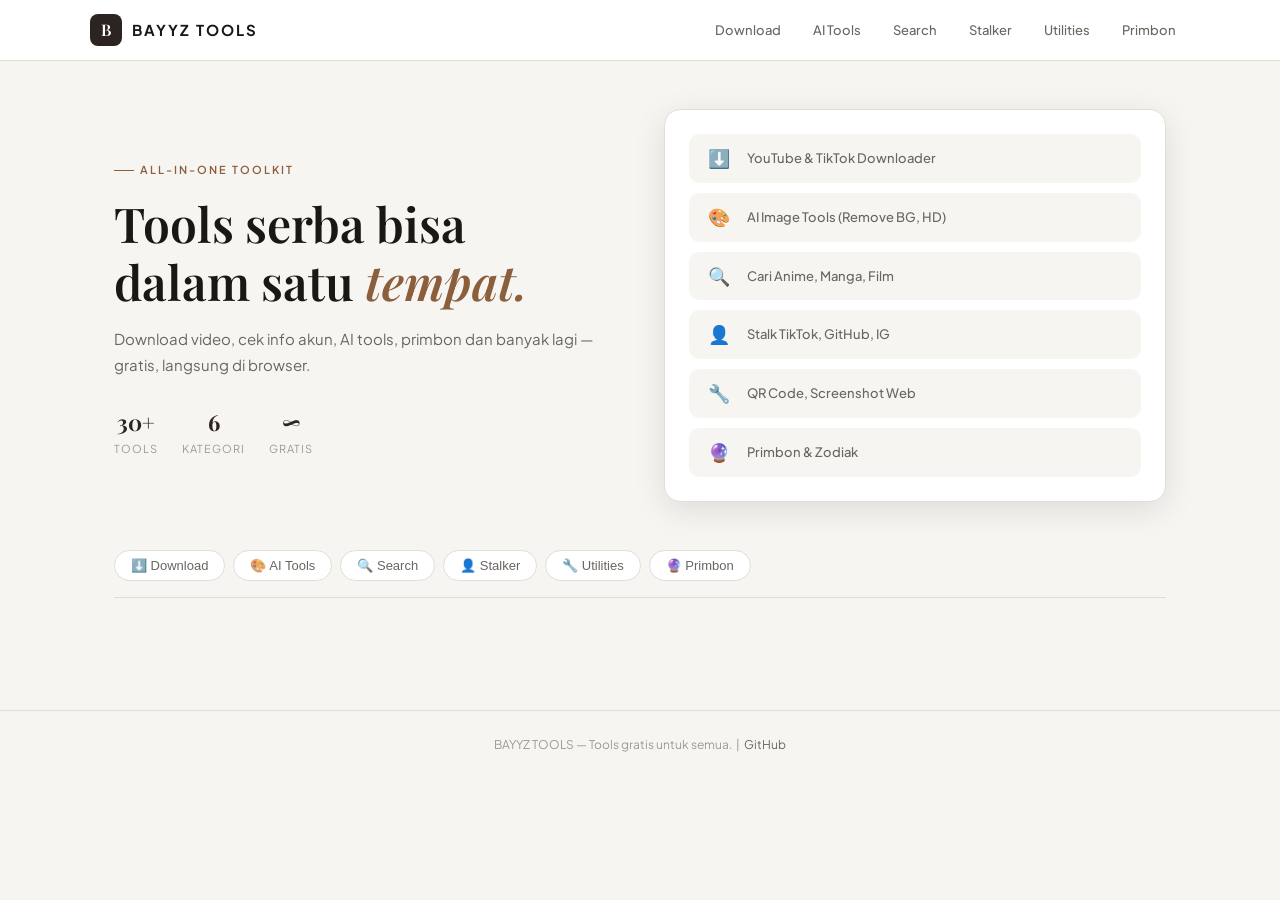
<file: index.html>
<!DOCTYPE html>
<html lang="id">
<head>
<meta charset="UTF-8">
<meta name="viewport" content="width=device-width, initial-scale=1.0">
<title>BAYYZ TOOLS</title>
<link rel="preconnect" href="https://fonts.googleapis.com">
<link href="https://fonts.googleapis.com/css2?family=Plus+Jakarta+Sans:wght@300;400;500;600;700&family=Playfair+Display:ital,wght@0,400;0,600;1,400&display=swap" rel="stylesheet">
<style>
*, *::before, *::after { box-sizing: border-box; margin: 0; padding: 0; }

:root {
  --bg: #f7f5f2;
  --surface: #ffffff;
  --surface2: #f0ede8;
  --border: #e2ddd7;
  --text: #1a1714;
  --text-2: #6b6560;
  --text-3: #a09890;
  --accent: #2c2420;
  --accent-warm: #8b5e3c;
  --accent-soft: #d4c4b0;
  --radius: 12px;
  --shadow: 0 1px 3px rgba(0,0,0,.06), 0 4px 16px rgba(0,0,0,.05);
  --shadow-lg: 0 8px 32px rgba(0,0,0,.1);
}

body {
  font-family: 'Plus Jakarta Sans', sans-serif;
  background: var(--bg);
  color: var(--text);
  min-height: 100vh;
  font-size: 15px;
  line-height: 1.6;
}

/* HEADER */
header {
  background: var(--surface);
  border-bottom: 1px solid var(--border);
  padding: 0 24px;
  position: sticky;
  top: 0;
  z-index: 100;
}
.header-inner {
  max-width: 1100px;
  margin: 0 auto;
  display: flex;
  align-items: center;
  justify-content: space-between;
  height: 60px;
}
.logo {
  display: flex;
  align-items: center;
  gap: 10px;
  text-decoration: none;
  color: var(--text);
}
.logo-mark {
  width: 32px; height: 32px;
  background: var(--accent);
  border-radius: 8px;
  display: flex; align-items: center; justify-content: center;
  font-family: 'Playfair Display', serif;
  font-size: 16px; font-weight: 600;
  color: #fff;
  letter-spacing: -0.5px;
}
.logo-text {
  font-size: 15px;
  font-weight: 700;
  letter-spacing: 2px;
  text-transform: uppercase;
}
nav { display: flex; gap: 4px; }
nav a {
  padding: 6px 14px;
  border-radius: 8px;
  font-size: 13px;
  font-weight: 500;
  color: var(--text-2);
  text-decoration: none;
  cursor: pointer;
  transition: all .15s;
}
nav a:hover, nav a.active { background: var(--surface2); color: var(--text); }

/* HERO */
.hero {
  max-width: 1100px;
  margin: 48px auto 0;
  padding: 0 24px 48px;
  display: grid;
  grid-template-columns: 1fr 1fr;
  gap: 48px;
  align-items: center;
}
.hero-label {
  display: inline-flex;
  align-items: center;
  gap: 6px;
  font-size: 11px;
  font-weight: 600;
  letter-spacing: 2px;
  text-transform: uppercase;
  color: var(--accent-warm);
  margin-bottom: 16px;
}
.hero-label::before {
  content: '';
  width: 20px; height: 1px;
  background: var(--accent-warm);
}
.hero h1 {
  font-family: 'Playfair Display', serif;
  font-size: clamp(32px, 4vw, 48px);
  font-weight: 600;
  line-height: 1.2;
  color: var(--text);
  margin-bottom: 16px;
}
.hero h1 em { font-style: italic; color: var(--accent-warm); }
.hero p {
  color: var(--text-2);
  font-size: 15px;
  line-height: 1.7;
  margin-bottom: 28px;
}
.hero-stats {
  display: flex;
  gap: 24px;
}
.stat { text-align: center; }
.stat-num {
  font-size: 22px;
  font-weight: 700;
  color: var(--accent);
  font-family: 'Playfair Display', serif;
}
.stat-label { font-size: 11px; color: var(--text-3); text-transform: uppercase; letter-spacing: 1px; }

.hero-visual {
  background: var(--surface);
  border: 1px solid var(--border);
  border-radius: 16px;
  padding: 24px;
  box-shadow: var(--shadow-lg);
}
.tool-preview-list { display: flex; flex-direction: column; gap: 10px; }
.tool-preview-item {
  display: flex; align-items: center; gap: 12px;
  padding: 10px 14px;
  background: var(--bg);
  border-radius: 10px;
  font-size: 13px;
  font-weight: 500;
  color: var(--text-2);
  transition: all .2s;
  cursor: pointer;
}
.tool-preview-item:hover { background: var(--surface2); color: var(--text); }
.tool-preview-item .icon { font-size: 18px; width: 32px; text-align: center; }

/* MAIN LAYOUT */
main {
  max-width: 1100px;
  margin: 0 auto;
  padding: 0 24px 80px;
}

/* CATEGORY TABS */
.cat-tabs {
  display: flex;
  gap: 8px;
  flex-wrap: wrap;
  margin-bottom: 32px;
  padding-bottom: 16px;
  border-bottom: 1px solid var(--border);
}
.cat-tab {
  padding: 7px 16px;
  border-radius: 20px;
  font-size: 13px;
  font-weight: 500;
  border: 1px solid var(--border);
  background: var(--surface);
  color: var(--text-2);
  cursor: pointer;
  transition: all .15s;
  display: flex; align-items: center; gap: 6px;
}
.cat-tab:hover { border-color: var(--accent-soft); color: var(--text); }
.cat-tab.active { background: var(--accent); border-color: var(--accent); color: #fff; }

/* TOOL GRID */
.tools-section { display: none; }
.tools-section.visible { display: block; }
.section-title {
  font-family: 'Playfair Display', serif;
  font-size: 22px;
  font-weight: 600;
  margin-bottom: 6px;
}
.section-desc { color: var(--text-2); font-size: 13px; margin-bottom: 24px; }

.tool-grid {
  display: grid;
  grid-template-columns: repeat(auto-fill, minmax(320px, 1fr));
  gap: 16px;
}

/* TOOL CARD */
.tool-card {
  background: var(--surface);
  border: 1px solid var(--border);
  border-radius: var(--radius);
  padding: 20px;
  transition: all .2s;
}
.tool-card:hover {
  border-color: var(--accent-soft);
  box-shadow: var(--shadow);
  transform: translateY(-1px);
}
.tool-card-header {
  display: flex; align-items: flex-start; gap: 12px;
  margin-bottom: 14px;
}
.tool-icon {
  width: 40px; height: 40px;
  background: var(--surface2);
  border-radius: 10px;
  display: flex; align-items: center; justify-content: center;
  font-size: 18px;
  flex-shrink: 0;
}
.tool-info h3 {
  font-size: 14px; font-weight: 600;
  color: var(--text);
  margin-bottom: 2px;
}
.tool-info p {
  font-size: 12px;
  color: var(--text-3);
  line-height: 1.4;
}

/* FORM ELEMENTS */
.tool-input-wrap {
  display: flex; flex-direction: column; gap: 8px;
}
.tool-input, .tool-select, .tool-textarea {
  width: 100%;
  padding: 9px 12px;
  border: 1px solid var(--border);
  border-radius: 8px;
  font-family: inherit;
  font-size: 13px;
  color: var(--text);
  background: var(--bg);
  outline: none;
  transition: border-color .15s;
}
.tool-input:focus, .tool-select:focus, .tool-textarea:focus {
  border-color: var(--accent);
  background: #fff;
}
.tool-textarea { resize: vertical; min-height: 80px; }
.tool-select { cursor: pointer; }

.file-drop {
  border: 1.5px dashed var(--border);
  border-radius: 8px;
  padding: 20px;
  text-align: center;
  cursor: pointer;
  transition: all .15s;
  background: var(--bg);
  position: relative;
}
.file-drop:hover, .file-drop.dragover { border-color: var(--accent); background: var(--surface2); }
.file-drop input[type="file"] { position: absolute; inset: 0; opacity: 0; cursor: pointer; }
.file-drop-label { font-size: 12px; color: var(--text-3); }
.file-drop-label strong { color: var(--text-2); }

.btn {
  padding: 9px 18px;
  border-radius: 8px;
  font-family: inherit;
  font-size: 13px;
  font-weight: 600;
  cursor: pointer;
  transition: all .15s;
  border: none;
  display: inline-flex; align-items: center; gap: 6px;
  width: 100%;
  justify-content: center;
}
.btn-primary {
  background: var(--accent);
  color: #fff;
}
.btn-primary:hover { background: #3d342f; }
.btn-primary:active { transform: scale(.98); }
.btn-primary:disabled { opacity: .5; cursor: not-allowed; }

/* RESULT */
.tool-result {
  margin-top: 10px;
  padding: 12px;
  border-radius: 8px;
  font-size: 13px;
  display: none;
}
.tool-result.show { display: block; }
.tool-result.success { background: #f0fdf4; border: 1px solid #bbf7d0; color: #166534; }
.tool-result.error { background: #fef2f2; border: 1px solid #fecaca; color: #991b1b; }
.tool-result.info { background: var(--surface2); border: 1px solid var(--border); color: var(--text); }
.result-links { display: flex; flex-wrap: wrap; gap: 8px; margin-top: 8px; }
.result-link {
  padding: 6px 14px;
  background: var(--accent);
  color: #fff;
  border-radius: 6px;
  text-decoration: none;
  font-size: 12px;
  font-weight: 600;
  display: inline-flex; align-items: center; gap: 4px;
}
.result-link:hover { background: #3d342f; }
.result-img {
  max-width: 100%;
  border-radius: 8px;
  margin-top: 8px;
  display: block;
}
.result-text { white-space: pre-wrap; word-break: break-word; font-size: 12px; }

/* Loading spinner */
.spinner {
  display: inline-block;
  width: 14px; height: 14px;
  border: 2px solid rgba(255,255,255,.3);
  border-top-color: #fff;
  border-radius: 50%;
  animation: spin .6s linear infinite;
}
@keyframes spin { to { transform: rotate(360deg); } }

/* PROFILE CARD */
.profile-card {
  display: flex;
  flex-direction: column;
  gap: 8px;
  font-size: 13px;
}
.profile-row { display: flex; justify-content: space-between; }
.profile-label { color: var(--text-3); }
.profile-val { font-weight: 600; color: var(--text); text-align: right; }

/* FOOTER */
footer {
  border-top: 1px solid var(--border);
  padding: 24px;
  text-align: center;
  color: var(--text-3);
  font-size: 12px;
}
footer a { color: var(--text-2); text-decoration: none; }
footer a:hover { color: var(--text); }

/* RESPONSIVE */
@media (max-width: 768px) {
  .hero { grid-template-columns: 1fr; }
  .hero-visual { display: none; }
  .tool-grid { grid-template-columns: 1fr; }
  nav { display: none; }
}

/* Animate in */
@keyframes fadeUp { from { opacity: 0; transform: translateY(12px); } to { opacity: 1; transform: translateY(0); } }
.tools-section.visible { animation: fadeUp .25s ease; }
</style>
</head>
<body>

<header>
  <div class="header-inner">
    <a class="logo" href="#" onclick="showSection('home')">
      <div class="logo-mark">B</div>
      <span class="logo-text">Bayyz Tools</span>
    </a>
    <nav>
      <a onclick="showSection('download')" id="nav-download">Download</a>
      <a onclick="showSection('ai')" id="nav-ai">AI Tools</a>
      <a onclick="showSection('search')" id="nav-search">Search</a>
      <a onclick="showSection('stalker')" id="nav-stalker">Stalker</a>
      <a onclick="showSection('tools')" id="nav-tools">Utilities</a>
      <a onclick="showSection('primbon')" id="nav-primbon">Primbon</a>
    </nav>
  </div>
</header>

<!-- HOME -->
<div id="sec-home">
  <div class="hero">
    <div>
      <div class="hero-label">All-in-one toolkit</div>
      <h1>Tools serba bisa<br>dalam satu <em>tempat.</em></h1>
      <p>Download video, cek info akun, AI tools, primbon dan banyak lagi — gratis, langsung di browser.</p>
      <div class="hero-stats">
        <div class="stat">
          <div class="stat-num">30+</div>
          <div class="stat-label">Tools</div>
        </div>
        <div class="stat">
          <div class="stat-num">6</div>
          <div class="stat-label">Kategori</div>
        </div>
        <div class="stat">
          <div class="stat-num">∞</div>
          <div class="stat-label">Gratis</div>
        </div>
      </div>
    </div>
    <div class="hero-visual">
      <div class="tool-preview-list">
        <div class="tool-preview-item" onclick="showSection('download')">
          <span class="icon">⬇️</span> YouTube & TikTok Downloader
        </div>
        <div class="tool-preview-item" onclick="showSection('ai')">
          <span class="icon">🎨</span> AI Image Tools (Remove BG, HD)
        </div>
        <div class="tool-preview-item" onclick="showSection('search')">
          <span class="icon">🔍</span> Cari Anime, Manga, Film
        </div>
        <div class="tool-preview-item" onclick="showSection('stalker')">
          <span class="icon">👤</span> Stalk TikTok, GitHub, IG
        </div>
        <div class="tool-preview-item" onclick="showSection('tools')">
          <span class="icon">🔧</span> QR Code, Screenshot Web
        </div>
        <div class="tool-preview-item" onclick="showSection('primbon')">
          <span class="icon">🔮</span> Primbon & Zodiak
        </div>
      </div>
    </div>
  </div>

  <main>
    <div class="cat-tabs" style="margin-top:0">
      <button class="cat-tab" onclick="showSection('download')">⬇️ Download</button>
      <button class="cat-tab" onclick="showSection('ai')">🎨 AI Tools</button>
      <button class="cat-tab" onclick="showSection('search')">🔍 Search</button>
      <button class="cat-tab" onclick="showSection('stalker')">👤 Stalker</button>
      <button class="cat-tab" onclick="showSection('tools')">🔧 Utilities</button>
      <button class="cat-tab" onclick="showSection('primbon')">🔮 Primbon</button>
    </div>
  </main>
</div>

<!-- MAIN SECTIONS -->
<main id="main-content" style="display:none">
  <div class="cat-tabs" id="cat-tabs-main">
    <button class="cat-tab" onclick="showSection('download')" data-cat="download">⬇️ Download</button>
    <button class="cat-tab" onclick="showSection('ai')" data-cat="ai">🎨 AI Tools</button>
    <button class="cat-tab" onclick="showSection('search')" data-cat="search">🔍 Search</button>
    <button class="cat-tab" onclick="showSection('stalker')" data-cat="stalker">👤 Stalker</button>
    <button class="cat-tab" onclick="showSection('tools')" data-cat="tools">🔧 Utilities</button>
    <button class="cat-tab" onclick="showSection('primbon')" data-cat="primbon">🔮 Primbon</button>
  </div>

  <!-- DOWNLOAD -->
  <div class="tools-section" id="sec-download">
    <div class="section-title">Download</div>
    <p class="section-desc">Download video & audio dari berbagai platform media sosial.</p>
    <div class="tool-grid">

      <!-- YouTube MP3 -->
      <div class="tool-card">
        <div class="tool-card-header">
          <div class="tool-icon">🎵</div>
          <div class="tool-info">
            <h3>YouTube → MP3</h3>
            <p>Download audio dari video YouTube</p>
          </div>
        </div>
        <div class="tool-input-wrap">
          <input class="tool-input" id="yt-mp3-url" placeholder="https://youtube.com/watch?v=...">
          <button class="btn btn-primary" onclick="ytmp3()">Download MP3</button>
          <div class="tool-result" id="yt-mp3-result"></div>
        </div>
      </div>

      <!-- YouTube MP4 -->
      <div class="tool-card">
        <div class="tool-card-header">
          <div class="tool-icon">🎬</div>
          <div class="tool-info">
            <h3>YouTube → MP4</h3>
            <p>Download video YouTube kualitas 360p</p>
          </div>
        </div>
        <div class="tool-input-wrap">
          <input class="tool-input" id="yt-mp4-url" placeholder="https://youtube.com/watch?v=...">
          <button class="btn btn-primary" onclick="ytmp4()">Download MP4</button>
          <div class="tool-result" id="yt-mp4-result"></div>
        </div>
      </div>

      <!-- TikTok -->
      <div class="tool-card">
        <div class="tool-card-header">
          <div class="tool-icon">🎵</div>
          <div class="tool-info">
            <h3>TikTok Downloader</h3>
            <p>Download video TikTok tanpa watermark</p>
          </div>
        </div>
        <div class="tool-input-wrap">
          <input class="tool-input" id="tt-url" placeholder="https://vt.tiktok.com/...">
          <button class="btn btn-primary" onclick="tiktokdl()">Download</button>
          <div class="tool-result" id="tt-result"></div>
        </div>
      </div>

      <!-- Instagram -->
      <div class="tool-card">
        <div class="tool-card-header">
          <div class="tool-icon">📸</div>
          <div class="tool-info">
            <h3>Instagram Downloader</h3>
            <p>Download foto & video dari Instagram</p>
          </div>
        </div>
        <div class="tool-input-wrap">
          <input class="tool-input" id="ig-url" placeholder="https://instagram.com/p/...">
          <button class="btn btn-primary" onclick="igdl()">Download</button>
          <div class="tool-result" id="ig-result"></div>
        </div>
      </div>

      <!-- Spotify -->
      <div class="tool-card">
        <div class="tool-card-header">
          <div class="tool-icon">🎧</div>
          <div class="tool-info">
            <h3>Spotify Downloader</h3>
            <p>Download lagu dari Spotify</p>
          </div>
        </div>
        <div class="tool-input-wrap">
          <input class="tool-input" id="sp-url" placeholder="https://open.spotify.com/track/...">
          <button class="btn btn-primary" onclick="spotifydl()">Download</button>
          <div class="tool-result" id="sp-result"></div>
        </div>
      </div>

      <!-- Mediafire -->
      <div class="tool-card">
        <div class="tool-card-header">
          <div class="tool-icon">📁</div>
          <div class="tool-info">
            <h3>Mediafire Downloader</h3>
            <p>Ambil direct link dari Mediafire</p>
          </div>
        </div>
        <div class="tool-input-wrap">
          <input class="tool-input" id="mf-url" placeholder="https://mediafire.com/file/...">
          <button class="btn btn-primary" onclick="mediafiredl()">Get Link</button>
          <div class="tool-result" id="mf-result"></div>
        </div>
      </div>

    </div>
  </div>

  <!-- AI TOOLS -->
  <div class="tools-section" id="sec-ai">
    <div class="section-title">AI Tools</div>
    <p class="section-desc">Tools berbasis AI untuk edit gambar dan konversi.</p>
    <div class="tool-grid">

      <!-- Remove BG -->
      <div class="tool-card">
        <div class="tool-card-header">
          <div class="tool-icon">🪄</div>
          <div class="tool-info">
            <h3>Remove Background</h3>
            <p>Hapus background gambar otomatis dengan AI</p>
          </div>
        </div>
        <div class="tool-input-wrap">
          <div class="file-drop" id="rmbg-drop">
            <input type="file" accept="image/*" onchange="rmbgFile(this)">
            <div class="file-drop-label">
              🖼️ <strong>Pilih gambar</strong> atau drag & drop<br>
              <span id="rmbg-filename" style="color:var(--accent-warm)"></span>
            </div>
          </div>
          <button class="btn btn-primary" id="rmbg-btn" onclick="removebg()" disabled>Remove Background</button>
          <div class="tool-result" id="rmbg-result"></div>
        </div>
      </div>

      <!-- HD Upscale -->
      <div class="tool-card">
        <div class="tool-card-header">
          <div class="tool-icon">✨</div>
          <div class="tool-info">
            <h3>Enhance HD</h3>
            <p>Tingkatkan kualitas gambar jadi HD</p>
          </div>
        </div>
        <div class="tool-input-wrap">
          <input class="tool-input" id="hd-url" placeholder="URL gambar atau paste link...">
          <button class="btn btn-primary" onclick="hdImage()">Enhance</button>
          <div class="tool-result" id="hd-result"></div>
        </div>
      </div>

      <!-- Screenshot Web -->
      <div class="tool-card">
        <div class="tool-card-header">
          <div class="tool-icon">📸</div>
          <div class="tool-info">
            <h3>Screenshot Website</h3>
            <p>Ambil screenshot dari URL website</p>
          </div>
        </div>
        <div class="tool-input-wrap">
          <input class="tool-input" id="ss-url" placeholder="https://example.com">
          <button class="btn btn-primary" onclick="screenshotWeb()">Screenshot</button>
          <div class="tool-result" id="ss-result"></div>
        </div>
      </div>

      <!-- To Anime -->
      <div class="tool-card">
        <div class="tool-card-header">
          <div class="tool-icon">🎌</div>
          <div class="tool-info">
            <h3>To Anime Style</h3>
            <p>Ubah foto jadi gambar anime dengan AI</p>
          </div>
        </div>
        <div class="tool-input-wrap">
          <input class="tool-input" id="toanime-url" placeholder="URL gambar...">
          <button class="btn btn-primary" onclick="toAnime()">Convert</button>
          <div class="tool-result" id="toanime-result"></div>
        </div>
      </div>

      <!-- To Chibi -->
      <div class="tool-card">
        <div class="tool-card-header">
          <div class="tool-icon">🧸</div>
          <div class="tool-info">
            <h3>To Chibi</h3>
            <p>Ubah foto jadi karakter chibi lucu</p>
          </div>
        </div>
        <div class="tool-input-wrap">
          <input class="tool-input" id="tochibi-url" placeholder="URL gambar...">
          <button class="btn btn-primary" onclick="toChibi()">Convert</button>
          <div class="tool-result" id="tochibi-result"></div>
        </div>
      </div>

      <!-- To Ghibli -->
      <div class="tool-card">
        <div class="tool-card-header">
          <div class="tool-icon">🌿</div>
          <div class="tool-info">
            <h3>To Ghibli Style</h3>
            <p>Ubah foto jadi style animasi Ghibli</p>
          </div>
        </div>
        <div class="tool-input-wrap">
          <input class="tool-input" id="toghibli-url" placeholder="URL gambar...">
          <button class="btn btn-primary" onclick="toGhibli()">Convert</button>
          <div class="tool-result" id="toghibli-result"></div>
        </div>
      </div>

    </div>
  </div>

  <!-- SEARCH -->
  <div class="tools-section" id="sec-search">
    <div class="section-title">Search</div>
    <p class="section-desc">Cari anime, manga, film, chord gitar, APK, dan lainnya.</p>
    <div class="tool-grid">

      <!-- Anime Search -->
      <div class="tool-card">
        <div class="tool-card-header">
          <div class="tool-icon">🎌</div>
          <div class="tool-info">
            <h3>Cari Anime</h3>
            <p>Cari info anime dari database lengkap</p>
          </div>
        </div>
        <div class="tool-input-wrap">
          <input class="tool-input" id="anime-q" placeholder="Nama anime...">
          <button class="btn btn-primary" onclick="searchAnime()">Cari</button>
          <div class="tool-result" id="anime-result"></div>
        </div>
      </div>

      <!-- Manga Search -->
      <div class="tool-card">
        <div class="tool-card-header">
          <div class="tool-icon">📚</div>
          <div class="tool-info">
            <h3>Cari Manga</h3>
            <p>Cari informasi manga</p>
          </div>
        </div>
        <div class="tool-input-wrap">
          <input class="tool-input" id="manga-q" placeholder="Judul manga...">
          <button class="btn btn-primary" onclick="searchManga()">Cari</button>
          <div class="tool-result" id="manga-result"></div>
        </div>
      </div>

      <!-- Film -->
      <div class="tool-card">
        <div class="tool-card-header">
          <div class="tool-icon">🎬</div>
          <div class="tool-info">
            <h3>Cari Film</h3>
            <p>Cari info & streaming film</p>
          </div>
        </div>
        <div class="tool-input-wrap">
          <input class="tool-input" id="film-q" placeholder="Judul film...">
          <button class="btn btn-primary" onclick="searchFilm()">Cari</button>
          <div class="tool-result" id="film-result"></div>
        </div>
      </div>

      <!-- Chord -->
      <div class="tool-card">
        <div class="tool-card-header">
          <div class="tool-icon">🎸</div>
          <div class="tool-info">
            <h3>Chord Gitar</h3>
            <p>Cari chord dan lirik lagu</p>
          </div>
        </div>
        <div class="tool-input-wrap">
          <input class="tool-input" id="chord-q" placeholder="Nama lagu atau artis...">
          <button class="btn btn-primary" onclick="searchChord()">Cari Chord</button>
          <div class="tool-result" id="chord-result"></div>
        </div>
      </div>

      <!-- APK Mod -->
      <div class="tool-card">
        <div class="tool-card-header">
          <div class="tool-icon">📱</div>
          <div class="tool-info">
            <h3>APK Mod</h3>
            <p>Cari APK modded dari an1.com</p>
          </div>
        </div>
        <div class="tool-input-wrap">
          <input class="tool-input" id="apk-q" placeholder="Nama aplikasi...">
          <button class="btn btn-primary" onclick="searchApk()">Cari APK</button>
          <div class="tool-result" id="apk-result"></div>
        </div>
      </div>

      <!-- Wikipedia -->
      <div class="tool-card">
        <div class="tool-card-header">
          <div class="tool-icon">📖</div>
          <div class="tool-info">
            <h3>Wikipedia</h3>
            <p>Cari artikel Wikipedia</p>
          </div>
        </div>
        <div class="tool-input-wrap">
          <input class="tool-input" id="wiki-q" placeholder="Kata kunci...">
          <button class="btn btn-primary" onclick="searchWiki()">Cari</button>
          <div class="tool-result" id="wiki-result"></div>
        </div>
      </div>

    </div>
  </div>

  <!-- STALKER -->
  <div class="tools-section" id="sec-stalker">
    <div class="section-title">Stalker</div>
    <p class="section-desc">Lihat informasi publik dari berbagai platform.</p>
    <div class="tool-grid">

      <!-- TikTok Stalk -->
      <div class="tool-card">
        <div class="tool-card-header">
          <div class="tool-icon">🎵</div>
          <div class="tool-info">
            <h3>TikTok Stalker</h3>
            <p>Info akun TikTok: followers, likes, bio</p>
          </div>
        </div>
        <div class="tool-input-wrap">
          <input class="tool-input" id="ttstalk-user" placeholder="Username TikTok (tanpa @)">
          <button class="btn btn-primary" onclick="tiktokStalk()">Stalk</button>
          <div class="tool-result" id="ttstalk-result"></div>
        </div>
      </div>

      <!-- GitHub Stalk -->
      <div class="tool-card">
        <div class="tool-card-header">
          <div class="tool-icon">💻</div>
          <div class="tool-info">
            <h3>GitHub Stalker</h3>
            <p>Info profil & repo GitHub</p>
          </div>
        </div>
        <div class="tool-input-wrap">
          <input class="tool-input" id="ghstalk-user" placeholder="Username GitHub">
          <button class="btn btn-primary" onclick="githubStalk()">Stalk</button>
          <div class="tool-result" id="ghstalk-result"></div>
        </div>
      </div>

      <!-- YouTube Stalk -->
      <div class="tool-card">
        <div class="tool-card-header">
          <div class="tool-icon">▶️</div>
          <div class="tool-info">
            <h3>YouTube Stalker</h3>
            <p>Info channel YouTube: subs, views, video</p>
          </div>
        </div>
        <div class="tool-input-wrap">
          <input class="tool-input" id="ytstalk-user" placeholder="Username / Channel ID">
          <button class="btn btn-primary" onclick="ytStalk()">Stalk</button>
          <div class="tool-result" id="ytstalk-result"></div>
        </div>
      </div>

      <!-- Pinterest Stalk -->
      <div class="tool-card">
        <div class="tool-card-header">
          <div class="tool-icon">📌</div>
          <div class="tool-info">
            <h3>Pinterest Stalker</h3>
            <p>Info akun Pinterest</p>
          </div>
        </div>
        <div class="tool-input-wrap">
          <input class="tool-input" id="pinstalk-user" placeholder="Username Pinterest">
          <button class="btn btn-primary" onclick="pinterestStalk()">Stalk</button>
          <div class="tool-result" id="pinstalk-result"></div>
        </div>
      </div>

      <!-- IP Lookup -->
      <div class="tool-card">
        <div class="tool-card-header">
          <div class="tool-icon">🌐</div>
          <div class="tool-info">
            <h3>IP Lookup</h3>
            <p>Cek info dari alamat IP atau domain</p>
          </div>
        </div>
        <div class="tool-input-wrap">
          <input class="tool-input" id="ip-input" placeholder="8.8.8.8 atau google.com">
          <button class="btn btn-primary" onclick="ipLookup()">Lookup</button>
          <div class="tool-result" id="ip-result"></div>
        </div>
      </div>

      <!-- Whois -->
      <div class="tool-card">
        <div class="tool-card-header">
          <div class="tool-icon">🔎</div>
          <div class="tool-info">
            <h3>WHOIS Domain</h3>
            <p>Cek info kepemilikan domain</p>
          </div>
        </div>
        <div class="tool-input-wrap">
          <input class="tool-input" id="whois-input" placeholder="example.com">
          <button class="btn btn-primary" onclick="whoisLookup()">WHOIS</button>
          <div class="tool-result" id="whois-result"></div>
        </div>
      </div>

    </div>
  </div>

  <!-- UTILITIES -->
  <div class="tools-section" id="sec-tools">
    <div class="section-title">Utilities</div>
    <p class="section-desc">Tools serba guna untuk keperluan sehari-hari.</p>
    <div class="tool-grid">

      <!-- QR Code -->
      <div class="tool-card">
        <div class="tool-card-header">
          <div class="tool-icon">📷</div>
          <div class="tool-info">
            <h3>Buat QR Code</h3>
            <p>Generate QR code dari teks atau URL</p>
          </div>
        </div>
        <div class="tool-input-wrap">
          <textarea class="tool-textarea" id="qr-text" placeholder="Teks atau URL yang mau di-QR..."></textarea>
          <button class="btn btn-primary" onclick="makeQR()">Generate QR</button>
          <div class="tool-result" id="qr-result"></div>
        </div>
      </div>

      <!-- Screenshot Web -->
      <div class="tool-card">
        <div class="tool-card-header">
          <div class="tool-icon">🖥️</div>
          <div class="tool-info">
            <h3>Screenshot Web</h3>
            <p>Screenshot tampilan website apapun</p>
          </div>
        </div>
        <div class="tool-input-wrap">
          <input class="tool-input" id="ssweb-url" placeholder="https://google.com">
          <button class="btn btn-primary" onclick="ssWeb()">Screenshot</button>
          <div class="tool-result" id="ssweb-result"></div>
        </div>
      </div>

      <!-- DNS Lookup -->
      <div class="tool-card">
        <div class="tool-card-header">
          <div class="tool-icon">🌐</div>
          <div class="tool-info">
            <h3>DNS Lookup</h3>
            <p>Cek DNS record dari sebuah domain</p>
          </div>
        </div>
        <div class="tool-input-wrap">
          <input class="tool-input" id="dns-domain" placeholder="example.com">
          <button class="btn btn-primary" onclick="dnsLookup()">Lookup</button>
          <div class="tool-result" id="dns-result"></div>
        </div>
      </div>

    </div>
  </div>

  <!-- PRIMBON -->
  <div class="tools-section" id="sec-primbon">
    <div class="section-title">Primbon</div>
    <p class="section-desc">Ramalan, zodiak, dan hal mistis lainnya — just for fun!</p>
    <div class="tool-grid">

      <!-- Arti Nama -->
      <div class="tool-card">
        <div class="tool-card-header">
          <div class="tool-icon">✨</div>
          <div class="tool-info">
            <h3>Arti Nama</h3>
            <p>Cari arti dan makna dari sebuah nama</p>
          </div>
        </div>
        <div class="tool-input-wrap">
          <input class="tool-input" id="artinama-input" placeholder="Masukkan nama...">
          <button class="btn btn-primary" onclick="artiNama()">Cari Arti</button>
          <div class="tool-result" id="artinama-result"></div>
        </div>
      </div>

      <!-- Zodiak -->
      <div class="tool-card">
        <div class="tool-card-header">
          <div class="tool-icon">♈</div>
          <div class="tool-info">
            <h3>Ramalan Zodiak</h3>
            <p>Lihat ramalan zodiak kamu hari ini</p>
          </div>
        </div>
        <div class="tool-input-wrap">
          <select class="tool-select" id="zodiak-select">
            <option value="">-- Pilih Zodiak --</option>
            <option value="aries">♈ Aries</option>
            <option value="taurus">♉ Taurus</option>
            <option value="gemini">♊ Gemini</option>
            <option value="cancer">♋ Cancer</option>
            <option value="leo">♌ Leo</option>
            <option value="virgo">♍ Virgo</option>
            <option value="libra">♎ Libra</option>
            <option value="scorpio">♏ Scorpio</option>
            <option value="sagitarius">♐ Sagitarius</option>
            <option value="capricorn">♑ Capricorn</option>
            <option value="aquarius">♒ Aquarius</option>
            <option value="pisces">♓ Pisces</option>
          </select>
          <button class="btn btn-primary" onclick="ramalanZodiak()">Lihat Ramalan</button>
          <div class="tool-result" id="zodiak-result"></div>
        </div>
      </div>

      <!-- Kecocokan Nama -->
      <div class="tool-card">
        <div class="tool-card-header">
          <div class="tool-icon">💕</div>
          <div class="tool-info">
            <h3>Kecocokan Nama Pasangan</h3>
            <p>Cek kecocokan nama kamu dan pasangan</p>
          </div>
        </div>
        <div class="tool-input-wrap">
          <input class="tool-input" id="jodoh-nama1" placeholder="Nama kamu...">
          <input class="tool-input" id="jodoh-nama2" placeholder="Nama pasangan...">
          <button class="btn btn-primary" onclick="kecocokanNama()">Cek Kecocokan</button>
          <div class="tool-result" id="jodoh-result"></div>
        </div>
      </div>

      <!-- Tafsir Mimpi -->
      <div class="tool-card">
        <div class="tool-card-header">
          <div class="tool-icon">💭</div>
          <div class="tool-info">
            <h3>Tafsir Mimpi</h3>
            <p>Cari arti dan tafsiran dari mimpimu</p>
          </div>
        </div>
        <div class="tool-input-wrap">
          <input class="tool-input" id="mimpi-input" placeholder="Mimpi tentang apa? (contoh: ular)">
          <button class="btn btn-primary" onclick="tafsirMimpi()">Tafsir</button>
          <div class="tool-result" id="mimpi-result"></div>
        </div>
      </div>

      <!-- Nomor Hoki -->
      <div class="tool-card">
        <div class="tool-card-header">
          <div class="tool-icon">🍀</div>
          <div class="tool-info">
            <h3>Nomor Hoki</h3>
            <p>Cari nomor hoki berdasarkan nama</p>
          </div>
        </div>
        <div class="tool-input-wrap">
          <input class="tool-input" id="hoki-nama" placeholder="Nama kamu...">
          <button class="btn btn-primary" onclick="nomorHoki()">Cari Nomor Hoki</button>
          <div class="tool-result" id="hoki-result"></div>
        </div>
      </div>

      <!-- Sifat Usaha Bisnis -->
      <div class="tool-card">
        <div class="tool-card-header">
          <div class="tool-icon">💼</div>
          <div class="tool-info">
            <h3>Sifat Usaha Bisnis</h3>
            <p>Cek potensi bisnis berdasarkan nama</p>
          </div>
        </div>
        <div class="tool-input-wrap">
          <input class="tool-input" id="bisnis-nama" placeholder="Nama kamu...">
          <button class="btn btn-primary" onclick="sifatBisnis()">Cek</button>
          <div class="tool-result" id="bisnis-result"></div>
        </div>
      </div>

    </div>
  </div>

</main>

<footer>
  <p>BAYYZ TOOLS — Tools gratis untuk semua. &nbsp;|&nbsp; <a href="#">GitHub</a></p>
</footer>

<script>
// ============================
// NAVIGATION
// ============================
function showSection(name) {
  // Hide home
  document.getElementById('sec-home').style.display = 'none';
  document.getElementById('main-content').style.display = 'block';

  // Hide all sections
  document.querySelectorAll('.tools-section').forEach(s => s.classList.remove('visible'));

  // Show target
  const target = document.getElementById('sec-' + name);
  if (target) target.classList.add('visible');

  // Update tabs
  document.querySelectorAll('[data-cat]').forEach(t => {
    t.classList.toggle('active', t.dataset.cat === name);
  });
  document.querySelectorAll('#nav-' + name).forEach(a => {
    document.querySelectorAll('nav a').forEach(x => x.classList.remove('active'));
    a.classList.add('active');
  });
}

// ============================
// HELPERS
// ============================
function setLoading(id, text = 'Memproses...') {
  const el = document.getElementById(id);
  el.className = 'tool-result info show';
  el.innerHTML = `<span class="spinner"></span> ${text}`;
}

function setResult(id, html, type = 'info') {
  const el = document.getElementById(id);
  el.className = `tool-result ${type} show`;
  el.innerHTML = html;
}

function setError(id, msg) {
  setResult(id, `❌ ${msg}`, 'error');
}

function fmt(num) {
  if (!num) return '0';
  num = parseInt(num);
  if (num >= 1e9) return (num/1e9).toFixed(1) + 'B';
  if (num >= 1e6) return (num/1e6).toFixed(1) + 'M';
  if (num >= 1e3) return (num/1e3).toFixed(1) + 'K';
  return num.toString();
}

async function safeFetch(url) {
  const r = await fetch(url);
  const text = await r.text();
  try { return JSON.parse(text); }
  catch { throw new Error('API tidak merespons dengan benar'); }
}

const NEXRAY = 'https://api.nexray.web.id';
const NEOXR = 'https://api.neoxr.eu/api';
const BAGUSS = 'https://api.baguss.xyz/api';
const FAA = 'https://api-faa.my.id/faa';
const HACKERTARGET = 'https://api.hackertarget.com';
const SIPUT = 'https://api.siputzx.my.id/api';

// ============================
// DOWNLOAD
// ============================
async function ytmp3() {
  const url = document.getElementById('yt-mp3-url').value.trim();
  if (!url) return setError('yt-mp3-result', 'Masukkan URL YouTube dulu');
  setLoading('yt-mp3-result', 'Mengunduh audio...');
  try {
    const d = await safeFetch(`${NEXRAY}/downloader/ytmp3?url=${encodeURIComponent(url)}`);
    if (!d.result?.url) throw new Error(d.message || 'Gagal');
    setResult('yt-mp3-result', `
      <div>🎵 <strong>${d.result.title || 'Audio'}</strong></div>
      <div class="result-links">
        <a class="result-link" href="${d.result.url}" target="_blank" download>⬇ Download MP3</a>
      </div>
    `, 'success');
  } catch(e) { setError('yt-mp3-result', e.message); }
}

async function ytmp4() {
  const url = document.getElementById('yt-mp4-url').value.trim();
  if (!url) return setError('yt-mp4-result', 'Masukkan URL YouTube dulu');
  setLoading('yt-mp4-result', 'Mengunduh video...');
  try {
    const d = await safeFetch(`${NEXRAY}/downloader/ytmp4?url=${encodeURIComponent(url)}&resolusi=360`);
    if (!d.result?.url) throw new Error(d.message || 'Gagal');
    setResult('yt-mp4-result', `
      <div>🎬 <strong>${d.result.title || 'Video'}</strong></div>
      <div class="result-links">
        <a class="result-link" href="${d.result.url}" target="_blank" download>⬇ Download MP4</a>
      </div>
    `, 'success');
  } catch(e) { setError('yt-mp4-result', e.message); }
}

async function tiktokdl() {
  const url = document.getElementById('tt-url').value.trim();
  if (!url) return setError('tt-result', 'Masukkan URL TikTok dulu');
  setLoading('tt-result', 'Mengunduh...');
  try {
    const d = await safeFetch(`${NEXRAY}/downloader/tiktok?url=${encodeURIComponent(url)}`);
    const res = d.result || d.data || d;
    const videoUrl = res?.video || res?.play || res?.nowm;
    const audioUrl = res?.music || res?.audio;
    if (!videoUrl && !audioUrl) throw new Error(d.message || 'Gagal mendapatkan link');
    let links = '';
    if (videoUrl) links += `<a class="result-link" href="${videoUrl}" target="_blank" download>⬇ Video (No WM)</a>`;
    if (audioUrl) links += `<a class="result-link" href="${audioUrl}" target="_blank" download>🎵 Audio</a>`;
    setResult('tt-result', `
      <div>✅ <strong>${res?.title || res?.desc || 'TikTok'}</strong></div>
      <div class="result-links">${links}</div>
    `, 'success');
  } catch(e) { setError('tt-result', e.message); }
}

async function igdl() {
  const url = document.getElementById('ig-url').value.trim();
  if (!url) return setError('ig-result', 'Masukkan URL Instagram dulu');
  setLoading('ig-result', 'Mengunduh...');
  try {
    const d = await safeFetch(`${NEXRAY}/downloader/instagram?url=${encodeURIComponent(url)}`);
    const items = d.result || [];
    if (!items.length) throw new Error(d.message || 'Gagal');
    let links = items.map((it, i) => `<a class="result-link" href="${it.url}" target="_blank" download>⬇ File ${i+1}</a>`).join('');
    setResult('ig-result', `<div class="result-links">${links}</div>`, 'success');
  } catch(e) { setError('ig-result', e.message); }
}

async function spotifydl() {
  const url = document.getElementById('sp-url').value.trim();
  if (!url) return setError('sp-result', 'Masukkan URL Spotify dulu');
  setLoading('sp-result', 'Mengambil lagu...');
  try {
    const d = await safeFetch(`${NEXRAY}/downloader/v1/spotify?url=${encodeURIComponent(url)}`);
    const res = d.result || d;
    const dlUrl = res?.url || res?.download || res?.audio;
    if (!dlUrl) throw new Error(d.message || 'Gagal');
    setResult('sp-result', `
      <div>🎧 <strong>${res.title || 'Spotify'}</strong> — ${res.artist || ''}</div>
      <div class="result-links"><a class="result-link" href="${dlUrl}" target="_blank" download>⬇ Download</a></div>
    `, 'success');
  } catch(e) { setError('sp-result', e.message); }
}

async function mediafiredl() {
  const url = document.getElementById('mf-url').value.trim();
  if (!url) return setError('mf-result', 'Masukkan URL Mediafire dulu');
  setLoading('mf-result', 'Mengambil link...');
  try {
    const d = await safeFetch(`${NEOXR}/mediafire?url=${encodeURIComponent(url)}`);
    const res = d.result || d.data || d;
    const dlUrl = res?.url || res?.link || res?.direct;
    if (!dlUrl) throw new Error(d.message || 'Gagal');
    setResult('mf-result', `
      <div>📁 <strong>${res.name || 'File'}</strong> ${res.size ? '— ' + res.size : ''}</div>
      <div class="result-links"><a class="result-link" href="${dlUrl}" target="_blank" download>⬇ Download</a></div>
    `, 'success');
  } catch(e) { setError('mf-result', e.message); }
}

// ============================
// AI TOOLS
// ============================
let rmbgFileData = null;
function rmbgFile(input) {
  const file = input.files[0];
  if (!file) return;
  document.getElementById('rmbg-filename').textContent = file.name;
  document.getElementById('rmbg-btn').disabled = false;
  const reader = new FileReader();
  reader.onload = e => { rmbgFileData = e.target.result; };
  reader.readAsDataURL(file);
}

async function removebg() {
  if (!rmbgFileData) return setError('rmbg-result', 'Pilih gambar dulu');
  setLoading('rmbg-result', 'Menghapus background...');
  try {
    // Use remove.bg compatible API via FAA proxy
    const res = await fetch(`${FAA}/removebg`, {
      method: 'POST',
      headers: { 'Content-Type': 'application/json' },
      body: JSON.stringify({ image: rmbgFileData })
    });
    const d = await res.json();
    const imgUrl = d.result?.url || d.result || d.url;
    if (!imgUrl) throw new Error(d.message || 'Gagal');
    setResult('rmbg-result', `
      <div>✅ Background berhasil dihapus</div>
      <img class="result-img" src="${imgUrl}">
      <div class="result-links"><a class="result-link" href="${imgUrl}" target="_blank" download>⬇ Download</a></div>
    `, 'success');
  } catch(e) {
    // Fallback: show upload instructions
    setResult('rmbg-result', `
      <div>Coba gunakan <a href="https://remove.bg" target="_blank" style="color:var(--accent-warm)">remove.bg</a> secara langsung untuk hasil terbaik.</div>
      <div style="font-size:11px;color:var(--text-3);margin-top:4px">Error: ${e.message}</div>
    `, 'error');
  }
}

async function hdImage() {
  const url = document.getElementById('hd-url').value.trim();
  if (!url) return setError('hd-result', 'Masukkan URL gambar dulu');
  setLoading('hd-result', 'Enhancing gambar...');
  try {
    const d = await safeFetch(`${FAA}/hdv4?image=${encodeURIComponent(url)}`);
    const imgUrl = d.result?.url || d.result || d.url;
    if (!imgUrl) throw new Error(d.message || 'Gagal');
    setResult('hd-result', `
      <img class="result-img" src="${imgUrl}">
      <div class="result-links"><a class="result-link" href="${imgUrl}" target="_blank" download>⬇ Download HD</a></div>
    `, 'success');
  } catch(e) { setError('hd-result', e.message); }
}

async function screenshotWeb() {
  const url = document.getElementById('ss-url').value.trim();
  if (!url) return setError('ss-result', 'Masukkan URL dulu');
  setLoading('ss-result', 'Screenshot...');
  try {
    const d = await safeFetch(`${FAA}/ssweb-3hasil?url=${encodeURIComponent(url)}`);
    const results = d.result || [];
    if (!results.length) throw new Error('Gagal screenshot');
    let imgs = results.map(r => `<img class="result-img" src="${r.url || r}" style="margin-bottom:8px">`).join('');
    setResult('ss-result', imgs, 'success');
  } catch(e) { setError('ss-result', e.message); }
}

async function toAnime() {
  const url = document.getElementById('toanime-url').value.trim();
  if (!url) return setError('toanime-result', 'Masukkan URL gambar dulu');
  setLoading('toanime-result', 'Converting...');
  try {
    const d = await safeFetch(`${FAA}/toanime?url=${encodeURIComponent(url)}`);
    const imgUrl = d.result?.url || d.result || d.url;
    if (!imgUrl) throw new Error(d.message || 'Gagal');
    setResult('toanime-result', `
      <img class="result-img" src="${imgUrl}">
      <div class="result-links"><a class="result-link" href="${imgUrl}" target="_blank" download>⬇ Download</a></div>
    `, 'success');
  } catch(e) { setError('toanime-result', e.message); }
}

async function toChibi() {
  const url = document.getElementById('tochibi-url').value.trim();
  if (!url) return setError('tochibi-result', 'Masukkan URL gambar dulu');
  setLoading('tochibi-result', 'Converting...');
  try {
    const d = await safeFetch(`${FAA}/tochibi?url=${encodeURIComponent(url)}`);
    const imgUrl = d.result?.url || d.result || d.url;
    if (!imgUrl) throw new Error(d.message || 'Gagal');
    setResult('tochibi-result', `
      <img class="result-img" src="${imgUrl}">
      <div class="result-links"><a class="result-link" href="${imgUrl}" target="_blank" download>⬇ Download</a></div>
    `, 'success');
  } catch(e) { setError('tochibi-result', e.message); }
}

async function toGhibli() {
  const url = document.getElementById('toghibli-url').value.trim();
  if (!url) return setError('toghibli-result', 'Masukkan URL gambar dulu');
  setLoading('toghibli-result', 'Converting...');
  try {
    const d = await safeFetch(`${SIPUT}/ai/toghibli?url=${encodeURIComponent(url)}`);
    const imgUrl = d.result?.url || d.data?.url || d.url;
    if (!imgUrl) throw new Error(d.message || 'Gagal');
    setResult('toghibli-result', `
      <img class="result-img" src="${imgUrl}">
      <div class="result-links"><a class="result-link" href="${imgUrl}" target="_blank" download>⬇ Download</a></div>
    `, 'success');
  } catch(e) { setError('toghibli-result', e.message); }
}

// ============================
// SEARCH
// ============================
async function searchAnime() {
  const q = document.getElementById('anime-q').value.trim();
  if (!q) return setError('anime-result', 'Masukkan nama anime');
  setLoading('anime-result', 'Mencari...');
  try {
    const d = await safeFetch(`${NEOXR}/anime?q=${encodeURIComponent(q)}`);
    const list = d.result || [];
    if (!list.length) throw new Error('Anime tidak ditemukan');
    const a = list[0];
    setResult('anime-result', `
      <div style="display:flex;gap:12px">
        ${a.image ? `<img src="${a.image}" style="width:80px;border-radius:6px;object-fit:cover">` : ''}
        <div>
          <div style="font-weight:700;margin-bottom:4px">${a.title || a.name}</div>
          <div style="font-size:12px;color:var(--text-2)">${a.type || ''} · ${a.episodes || '?'} eps · ⭐ ${a.score || '-'}</div>
          <div style="font-size:12px;margin-top:6px;color:var(--text-2)">${(a.synopsis || a.description || '').slice(0, 200)}...</div>
          ${a.url ? `<div class="result-links"><a class="result-link" href="${a.url}" target="_blank">🔗 Detail</a></div>` : ''}
        </div>
      </div>
    `, 'info');
  } catch(e) { setError('anime-result', e.message); }
}

async function searchManga() {
  const q = document.getElementById('manga-q').value.trim();
  if (!q) return setError('manga-result', 'Masukkan judul manga');
  setLoading('manga-result', 'Mencari...');
  try {
    const d = await safeFetch(`https://api.lolhuman.xyz/api/manga?query=${encodeURIComponent(q)}`);
    const list = d.result || [];
    if (!list.length) throw new Error('Manga tidak ditemukan');
    const m = list[0];
    setResult('manga-result', `
      <div style="font-weight:700">${m.title}</div>
      <div style="font-size:12px;color:var(--text-2);margin-top:4px">${m.type || ''} · ${m.status || ''} · ${m.chapter || ''}</div>
      <div class="result-links"><a class="result-link" href="${m.url}" target="_blank">🔗 Baca</a></div>
    `, 'info');
  } catch(e) { setError('manga-result', e.message); }
}

async function searchFilm() {
  const q = document.getElementById('film-q').value.trim();
  if (!q) return setError('film-result', 'Masukkan judul film');
  setLoading('film-result', 'Mencari...');
  try {
    const d = await safeFetch(`${NEOXR}/film?q=${encodeURIComponent(q)}`);
    const list = d.result || [];
    if (!list.length) throw new Error('Film tidak ditemukan');
    const f = list[0];
    setResult('film-result', `
      <div style="display:flex;gap:12px">
        ${f.image || f.poster ? `<img src="${f.image || f.poster}" style="width:60px;border-radius:6px;object-fit:cover">` : ''}
        <div>
          <div style="font-weight:700">${f.title}</div>
          <div style="font-size:12px;color:var(--text-2)">${f.year || ''} · ${f.rating || ''}</div>
          <div class="result-links"><a class="result-link" href="${f.url}" target="_blank">🔗 Lihat</a></div>
        </div>
      </div>
    `, 'info');
  } catch(e) { setError('film-result', e.message); }
}

async function searchChord() {
  const q = document.getElementById('chord-q').value.trim();
  if (!q) return setError('chord-result', 'Masukkan nama lagu');
  setLoading('chord-result', 'Mencari chord...');
  try {
    const d = await safeFetch(`${NEOXR}/chord?q=${encodeURIComponent(q)}`);
    const res = d.result || d.data;
    if (!res) throw new Error('Chord tidak ditemukan');
    const list = Array.isArray(res) ? res : [res];
    const c = list[0];
    setResult('chord-result', `
      <div style="font-weight:700">${c.title || c.judul || q}</div>
      <div style="font-size:12px;color:var(--text-2);margin-bottom:8px">${c.artist || c.artis || ''}</div>
      ${c.url ? `<div class="result-links"><a class="result-link" href="${c.url}" target="_blank">🔗 Lihat Chord</a></div>` : ''}
    `, 'info');
  } catch(e) { setError('chord-result', e.message); }
}

async function searchApk() {
  const q = document.getElementById('apk-q').value.trim();
  if (!q) return setError('apk-result', 'Masukkan nama aplikasi');
  setLoading('apk-result', 'Mencari APK...');
  try {
    const d = await safeFetch(`${NEOXR}/an1?q=${encodeURIComponent(q)}`);
    const list = d.result || [];
    if (!list.length) throw new Error('APK tidak ditemukan');
    const app = list[0];
    setResult('apk-result', `
      <div style="display:flex;gap:10px;align-items:center">
        ${app.image ? `<img src="${app.image}" style="width:48px;border-radius:8px">` : ''}
        <div>
          <div style="font-weight:700">${app.title}</div>
          <div style="font-size:12px;color:var(--text-2)">${app.version || ''} · ${app.size || ''}</div>
        </div>
      </div>
      <div class="result-links"><a class="result-link" href="${app.url}" target="_blank">🔗 Lihat</a></div>
    `, 'info');
  } catch(e) { setError('apk-result', e.message); }
}

async function searchWiki() {
  const q = document.getElementById('wiki-q').value.trim();
  if (!q) return setError('wiki-result', 'Masukkan kata kunci');
  setLoading('wiki-result', 'Mencari...');
  try {
    const d = await safeFetch(`https://id.wikipedia.org/api/rest_v1/page/summary/${encodeURIComponent(q)}`);
    if (d.type === 'https://mediawiki.org/wiki/HyperSwitch/errors/not_found') throw new Error('Artikel tidak ditemukan');
    setResult('wiki-result', `
      <div style="display:flex;gap:12px">
        ${d.thumbnail?.source ? `<img src="${d.thumbnail.source}" style="width:80px;border-radius:6px;object-fit:cover">` : ''}
        <div>
          <div style="font-weight:700;margin-bottom:4px">${d.title}</div>
          <div style="font-size:12px;color:var(--text-2)">${d.extract?.slice(0, 300) || ''}...</div>
          <div class="result-links"><a class="result-link" href="${d.content_urls?.desktop?.page}" target="_blank">🔗 Baca Lengkap</a></div>
        </div>
      </div>
    `, 'info');
  } catch(e) { setError('wiki-result', e.message); }
}

// ============================
// STALKER
// ============================
async function tiktokStalk() {
  const user = document.getElementById('ttstalk-user').value.trim().replace('@', '');
  if (!user) return setError('ttstalk-result', 'Masukkan username TikTok');
  setLoading('ttstalk-result', 'Stalking...');
  try {
    const d = await safeFetch(`${BAGUSS}/stalker/tiktok?username=${encodeURIComponent(user)}`);
    if (!d.status || !d.user?.user) throw new Error('Username tidak ditemukan');
    const u = d.user.user;
    const s = d.user.stats;
    setResult('ttstalk-result', `
      <div style="display:flex;gap:12px;align-items:center;margin-bottom:10px">
        ${u.avatarMedium ? `<img src="${u.avatarMedium}" style="width:52px;height:52px;border-radius:50%;object-fit:cover">` : ''}
        <div>
          <div style="font-weight:700">@${u.uniqueId}</div>
          <div style="font-size:12px;color:var(--text-2)">${u.nickname} ${u.verified ? '✅' : ''}</div>
          <div style="font-size:11px;color:var(--text-3)">${u.privateAccount ? '🔒 Private' : '🌐 Public'}</div>
        </div>
      </div>
      <div class="profile-card">
        <div class="profile-row"><span class="profile-label">Followers</span><span class="profile-val">${fmt(s.followerCount)}</span></div>
        <div class="profile-row"><span class="profile-label">Following</span><span class="profile-val">${fmt(s.followingCount)}</span></div>
        <div class="profile-row"><span class="profile-label">Likes</span><span class="profile-val">${fmt(s.heartCount)}</span></div>
        <div class="profile-row"><span class="profile-label">Videos</span><span class="profile-val">${fmt(s.videoCount)}</span></div>
      </div>
      ${u.signature ? `<div style="font-size:12px;color:var(--text-2);margin-top:8px;font-style:italic">${u.signature}</div>` : ''}
    `, 'info');
  } catch(e) { setError('ttstalk-result', e.message); }
}

async function githubStalk() {
  const user = document.getElementById('ghstalk-user').value.trim();
  if (!user) return setError('ghstalk-result', 'Masukkan username GitHub');
  setLoading('ghstalk-result', 'Stalking...');
  try {
    const d = await safeFetch(`https://api.github.com/users/${encodeURIComponent(user)}`);
    if (d.message) throw new Error(d.message);
    setResult('ghstalk-result', `
      <div style="display:flex;gap:12px;align-items:center;margin-bottom:10px">
        <img src="${d.avatar_url}" style="width:52px;height:52px;border-radius:50%;object-fit:cover">
        <div>
          <div style="font-weight:700">${d.name || d.login}</div>
          <div style="font-size:12px;color:var(--text-2)">@${d.login}</div>
          ${d.company ? `<div style="font-size:11px;color:var(--text-3)">${d.company}</div>` : ''}
        </div>
      </div>
      <div class="profile-card">
        <div class="profile-row"><span class="profile-label">Repos</span><span class="profile-val">${d.public_repos}</span></div>
        <div class="profile-row"><span class="profile-label">Followers</span><span class="profile-val">${fmt(d.followers)}</span></div>
        <div class="profile-row"><span class="profile-label">Following</span><span class="profile-val">${d.following}</span></div>
        <div class="profile-row"><span class="profile-label">Gists</span><span class="profile-val">${d.public_gists}</span></div>
      </div>
      ${d.bio ? `<div style="font-size:12px;color:var(--text-2);margin-top:8px;font-style:italic">${d.bio}</div>` : ''}
      <div class="result-links"><a class="result-link" href="${d.html_url}" target="_blank">🔗 GitHub Profile</a></div>
    `, 'info');
  } catch(e) { setError('ghstalk-result', e.message); }
}

async function ytStalk() {
  const user = document.getElementById('ytstalk-user').value.trim();
  if (!user) return setError('ytstalk-result', 'Masukkan username channel');
  setLoading('ytstalk-result', 'Stalking...');
  try {
    const d = await safeFetch(`${BAGUSS}/stalker/ytstalk?username=${encodeURIComponent(user)}`);
    if (!d.status) throw new Error(d.message || 'Channel tidak ditemukan');
    const c = d.result || d.data || d.channel;
    setResult('ytstalk-result', `
      <div style="font-weight:700;margin-bottom:6px">${c?.name || c?.title || user}</div>
      <div class="profile-card">
        ${c?.subscribers ? `<div class="profile-row"><span class="profile-label">Subscribers</span><span class="profile-val">${fmt(c.subscribers)}</span></div>` : ''}
        ${c?.videos ? `<div class="profile-row"><span class="profile-label">Videos</span><span class="profile-val">${c.videos}</span></div>` : ''}
        ${c?.views ? `<div class="profile-row"><span class="profile-label">Total Views</span><span class="profile-val">${fmt(c.views)}</span></div>` : ''}
      </div>
    `, 'info');
  } catch(e) { setError('ytstalk-result', e.message); }
}

async function pinterestStalk() {
  const user = document.getElementById('pinstalk-user').value.trim();
  if (!user) return setError('pinstalk-result', 'Masukkan username Pinterest');
  setLoading('pinstalk-result', 'Stalking...');
  try {
    const d = await safeFetch(`${BAGUSS}/stalker/pinterest?username=${encodeURIComponent(user)}`);
    if (!d.status) throw new Error(d.message || 'User tidak ditemukan');
    const u = d.result || d.data;
    setResult('pinstalk-result', `
      <div style="font-weight:700">${u?.full_name || user}</div>
      <div class="profile-card" style="margin-top:8px">
        ${u?.follower_count !== undefined ? `<div class="profile-row"><span class="profile-label">Followers</span><span class="profile-val">${fmt(u.follower_count)}</span></div>` : ''}
        ${u?.following_count !== undefined ? `<div class="profile-row"><span class="profile-label">Following</span><span class="profile-val">${u.following_count}</span></div>` : ''}
        ${u?.pin_count !== undefined ? `<div class="profile-row"><span class="profile-label">Pins</span><span class="profile-val">${u.pin_count}</span></div>` : ''}
      </div>
    `, 'info');
  } catch(e) { setError('pinstalk-result', e.message); }
}

async function ipLookup() {
  const ip = document.getElementById('ip-input').value.trim();
  if (!ip) return setError('ip-result', 'Masukkan IP atau domain');
  setLoading('ip-result', 'Looking up...');
  try {
    const d = await safeFetch(`https://ipwho.is/${encodeURIComponent(ip)}`);
    if (!d.success) throw new Error(d.message || 'IP tidak valid');
    setResult('ip-result', `
      <div class="profile-card">
        <div class="profile-row"><span class="profile-label">IP</span><span class="profile-val">${d.ip}</span></div>
        <div class="profile-row"><span class="profile-label">Negara</span><span class="profile-val">${d.flag?.emoji || ''} ${d.country} (${d.country_code})</span></div>
        <div class="profile-row"><span class="profile-label">Kota</span><span class="profile-val">${d.city || '-'}</span></div>
        <div class="profile-row"><span class="profile-label">Region</span><span class="profile-val">${d.region || '-'}</span></div>
        <div class="profile-row"><span class="profile-label">ISP</span><span class="profile-val">${d.connection?.isp || '-'}</span></div>
        <div class="profile-row"><span class="profile-label">Timezone</span><span class="profile-val">${d.timezone?.id || '-'}</span></div>
        <div class="profile-row"><span class="profile-label">Koordinat</span><span class="profile-val">${d.latitude}, ${d.longitude}</span></div>
      </div>
    `, 'info');
  } catch(e) { setError('ip-result', e.message); }
}

async function whoisLookup() {
  const domain = document.getElementById('whois-input').value.trim();
  if (!domain) return setError('whois-result', 'Masukkan domain');
  setLoading('whois-result', 'Fetching WHOIS...');
  try {
    const d = await safeFetch(`${HACKERTARGET}/whois/?q=${encodeURIComponent(domain)}&output=json`);
    const text = typeof d === 'string' ? d : JSON.stringify(d, null, 2);
    setResult('whois-result', `<pre class="result-text">${text.slice(0, 1000)}</pre>`, 'info');
  } catch(e) {
    // Fallback: plain text
    try {
      const r = await fetch(`${HACKERTARGET}/whois/?q=${encodeURIComponent(domain)}`);
      const text = await r.text();
      setResult('whois-result', `<pre class="result-text">${text.slice(0, 1000)}</pre>`, 'info');
    } catch(e2) { setError('whois-result', e2.message); }
  }
}

// ============================
// UTILITIES
// ============================
async function makeQR() {
  const text = document.getElementById('qr-text').value.trim();
  if (!text) return setError('qr-result', 'Masukkan teks dulu');
  setLoading('qr-result', 'Generating QR...');
  try {
    const d = await safeFetch(`${FAA}/qr-create?text=${encodeURIComponent(text)}`);
    const url = d.result?.url || d.result || d.url;
    if (url) {
      setResult('qr-result', `
        <img class="result-img" src="${url}" style="max-width:200px">
        <div class="result-links"><a class="result-link" href="${url}" target="_blank" download>⬇ Download QR</a></div>
      `, 'success');
    } else {
      // Fallback: QR Server API
      const qrUrl = `https://api.qrserver.com/v1/create-qr-code/?data=${encodeURIComponent(text)}&size=300x300`;
      setResult('qr-result', `
        <img class="result-img" src="${qrUrl}" style="max-width:200px">
        <div class="result-links"><a class="result-link" href="${qrUrl}" target="_blank" download>⬇ Download QR</a></div>
      `, 'success');
    }
  } catch(e) {
    const qrUrl = `https://api.qrserver.com/v1/create-qr-code/?data=${encodeURIComponent(text)}&size=300x300`;
    setResult('qr-result', `
      <img class="result-img" src="${qrUrl}" style="max-width:200px">
      <div class="result-links"><a class="result-link" href="${qrUrl}" target="_blank" download>⬇ Download QR</a></div>
    `, 'success');
  }
}

async function ssWeb() {
  const url = document.getElementById('ssweb-url').value.trim();
  if (!url) return setError('ssweb-result', 'Masukkan URL dulu');
  setLoading('ssweb-result', 'Screenshot...');
  try {
    // Use screenshotone free tier
    const ssUrl = `https://api.screenshotone.com/take?url=${encodeURIComponent(url.startsWith('http') ? url : 'https://' + url)}&full_page=false&viewport_width=1280&viewport_height=800`;
    // Try FAA first
    const d = await safeFetch(`${FAA}/ssweb?url=${encodeURIComponent(url.startsWith('http') ? url : 'https://' + url)}`);
    const imgUrl = d.result?.url || d.result || d.url;
    if (!imgUrl) throw new Error('Gagal');
    setResult('ssweb-result', `
      <img class="result-img" src="${imgUrl}">
      <div class="result-links"><a class="result-link" href="${imgUrl}" target="_blank" download>⬇ Download</a></div>
    `, 'success');
  } catch(e) { setError('ssweb-result', e.message); }
}

async function dnsLookup() {
  const domain = document.getElementById('dns-domain').value.trim();
  if (!domain) return setError('dns-result', 'Masukkan domain');
  setLoading('dns-result', 'Looking up DNS...');
  try {
    const r = await fetch(`${HACKERTARGET}/dnslookup/?q=${encodeURIComponent(domain)}`);
    const text = await r.text();
    setResult('dns-result', `<pre class="result-text">${text.slice(0, 1500)}</pre>`, 'info');
  } catch(e) { setError('dns-result', e.message); }
}

// ============================
// PRIMBON — via Claude API
// ============================
async function primbonAI(prompt, resultId) {
  setLoading(resultId, 'Memproses...');
  try {
    const res = await fetch('https://api.anthropic.com/v1/messages', {
      method: 'POST',
      headers: { 'Content-Type': 'application/json' },
      body: JSON.stringify({
        model: 'claude-sonnet-4-20250514',
        max_tokens: 1000,
        system: 'Kamu adalah ahli primbon Jawa. Jawab dalam Bahasa Indonesia yang ramah dan menarik. Format jawaban singkat, padat, dan berikan bintang/emoji yang relevan. Selalu tambahkan disclaimer bahwa ini hanya untuk hiburan.',
        messages: [{ role: 'user', content: prompt }]
      })
    });
    const d = await res.json();
    const text = d.content?.[0]?.text || '';
    if (!text) throw new Error('Gagal mendapatkan jawaban');
    setResult(resultId, `<div style="white-space:pre-wrap;font-size:13px">${text}</div>`, 'info');
  } catch(e) { setError(resultId, e.message); }
}

async function artiNama() {
  const nama = document.getElementById('artinama-input').value.trim();
  if (!nama) return setError('artinama-result', 'Masukkan nama dulu');
  await primbonAI(`Jelaskan arti nama "${nama}" dalam perspektif primbon Jawa, budaya, dan bahasa. Sertakan karakteristik kepribadian yang biasa dimiliki orang dengan nama ini.`, 'artinama-result');
}

async function ramalanZodiak() {
  const zodiak = document.getElementById('zodiak-select').value;
  if (!zodiak) return setError('zodiak-result', 'Pilih zodiak dulu');
  await primbonAI(`Berikan ramalan zodiak ${zodiak} untuk hari ini. Bahas aspek: cinta & hubungan, karir & keuangan, kesehatan, dan tips hari ini. Buat yang menarik dan positif.`, 'zodiak-result');
}

async function kecocokanNama() {
  const n1 = document.getElementById('jodoh-nama1').value.trim();
  const n2 = document.getElementById('jodoh-nama2').value.trim();
  if (!n1 || !n2) return setError('jodoh-result', 'Isi kedua nama dulu');
  await primbonAI(`Hitung kecocokan nama "${n1}" dan "${n2}" berdasarkan primbon Jawa. Berikan persentase kecocokan, analisis karakter masing-masing, dan kesimpulan hubungan mereka. Buat dengan gaya fun!`, 'jodoh-result');
}

async function tafsirMimpi() {
  const mimpi = document.getElementById('mimpi-input').value.trim();
  if (!mimpi) return setError('mimpi-result', 'Masukkan mimpimu dulu');
  await primbonAI(`Tafsirkan mimpi tentang "${mimpi}" berdasarkan primbon Jawa. Berikan makna, pertanda baik/buruk, dan saran tindakan. Buat menarik dan informatif.`, 'mimpi-result');
}

async function nomorHoki() {
  const nama = document.getElementById('hoki-nama').value.trim();
  if (!nama) return setError('hoki-result', 'Masukkan nama dulu');
  await primbonAI(`Berikan nomor hoki untuk nama "${nama}" berdasarkan primbon Jawa dan numerologi. Jelaskan makna angka-angka tersebut dan kapan terbaik digunakan.`, 'hoki-result');
}

async function sifatBisnis() {
  const nama = document.getElementById('bisnis-nama').value.trim();
  if (!nama) return setError('bisnis-result', 'Masukkan nama dulu');
  await primbonAI(`Berdasarkan primbon Jawa, analisis sifat usaha bisnis yang cocok untuk orang bernama "${nama}". Sebutkan bidang bisnis terbaik, sifat bisnis mereka, dan tips sukses.`, 'bisnis-result');
}

// Drag & drop support
['rmbg-drop'].forEach(id => {
  const el = document.getElementById(id);
  if (!el) return;
  el.addEventListener('dragover', e => { e.preventDefault(); el.classList.add('dragover'); });
  el.addEventListener('dragleave', () => el.classList.remove('dragover'));
  el.addEventListener('drop', e => {
    e.preventDefault();
    el.classList.remove('dragover');
    const file = e.dataTransfer.files[0];
    if (file && id === 'rmbg-drop') {
      document.getElementById('rmbg-filename').textContent = file.name;
      document.getElementById('rmbg-btn').disabled = false;
      const reader = new FileReader();
      reader.onload = ev => { rmbgFileData = ev.target.result; };
      reader.readAsDataURL(file);
    }
  });
});

// Enter key support
document.querySelectorAll('.tool-input').forEach(inp => {
  inp.addEventListener('keydown', e => {
    if (e.key === 'Enter') {
      const btn = inp.closest('.tool-input-wrap')?.querySelector('.btn');
      if (btn) btn.click();
    }
  });
});
</script>
</body>
</html>
</file>
